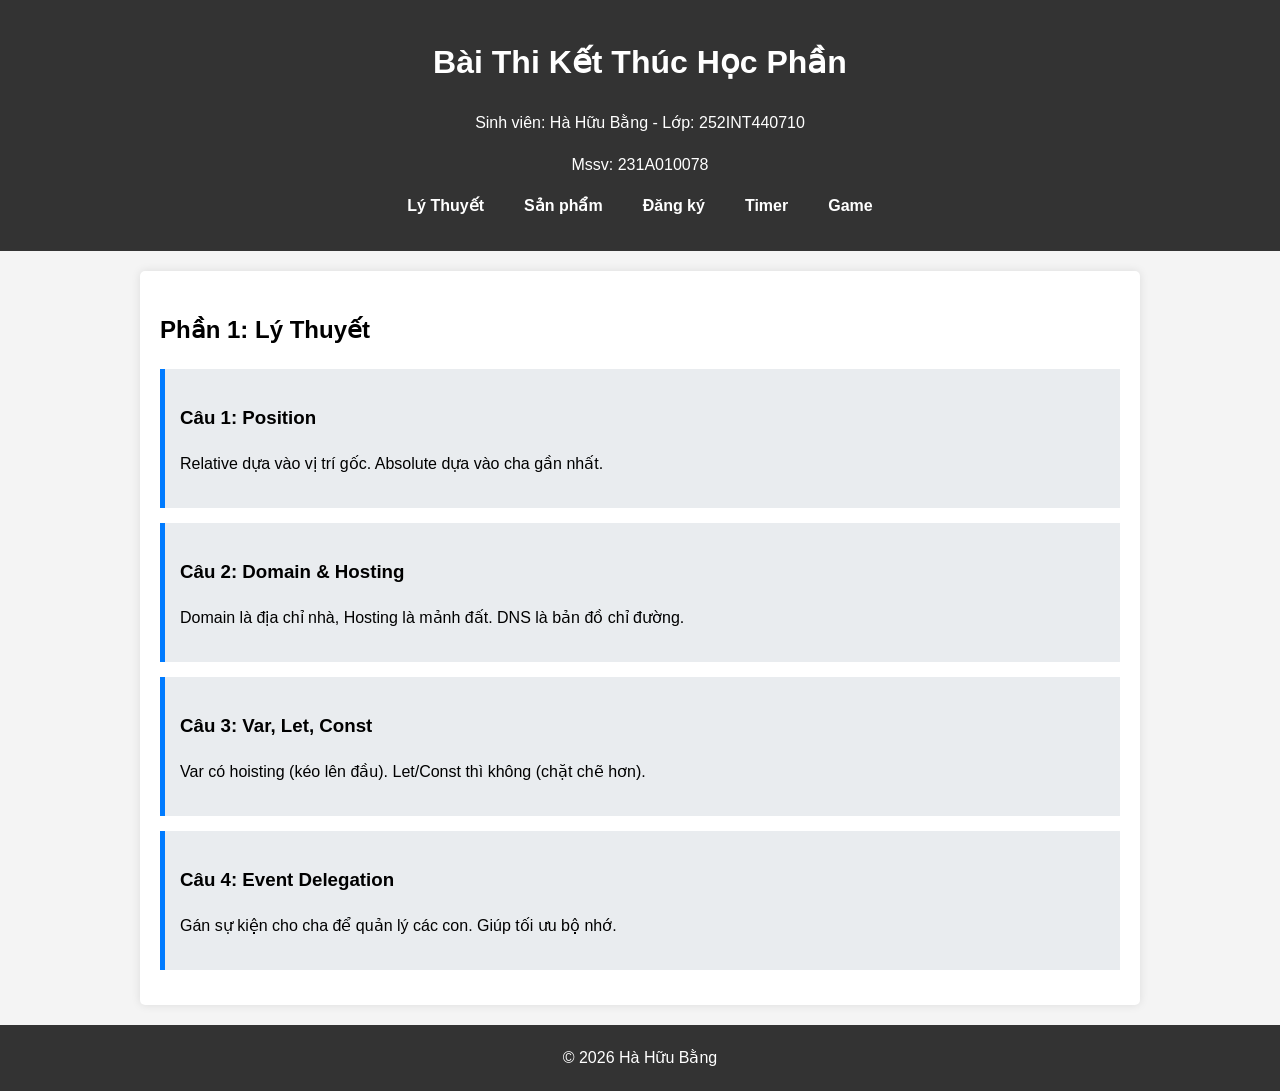
<file: index.html>
<!DOCTYPE html>
<html lang="vi">
<head>
    <meta charset="UTF-8">
    <title>Trang chủ - Hà Hữu Bằng</title>
    <link rel="stylesheet" href="css/style.css">
</head>
<body>
    <header>
        <h1>Bài Thi Kết Thúc Học Phần</h1>
        <p>Sinh viên: Hà Hữu Bằng - Lớp: 252INT440710</p>
        <p>Mssv: 231A010078 </p>
        <nav>
            <ul>
                <li><a href="index.html">Lý Thuyết</a></li>
                <li><a href="baitap01.html"> Sản phẩm</a></li>
                <li><a href="baitap02.html"> Đăng ký</a></li>
                <li><a href="baitap03.html"> Timer</a></li>
                <li><a href="baitap14.html"> Game</a></li>
            </ul>
        </nav>
    </header>

    <div class="container">
        <h2>Phần 1: Lý Thuyết</h2>
        <div class="theory-question">
            <h3>Câu 1: Position</h3>
            <p>Relative dựa vào vị trí gốc. Absolute dựa vào cha gần nhất.</p>
        </div>
        <div class="theory-question">
            <h3>Câu 2: Domain & Hosting</h3>
            <p>Domain là địa chỉ nhà, Hosting là mảnh đất. DNS là bản đồ chỉ đường.</p>
        </div>
        <div class="theory-question">
            <h3>Câu 3: Var, Let, Const</h3>
            <p>Var có hoisting (kéo lên đầu). Let/Const thì không (chặt chẽ hơn).</p>
        </div>
        <div class="theory-question">
            <h3>Câu 4: Event Delegation</h3>
            <p>Gán sự kiện cho cha để quản lý các con. Giúp tối ưu bộ nhớ.</p>
        </div>
    </div>
    <footer>&copy; 2026 Hà Hữu Bằng</footer>
</body>
</html>
</file>
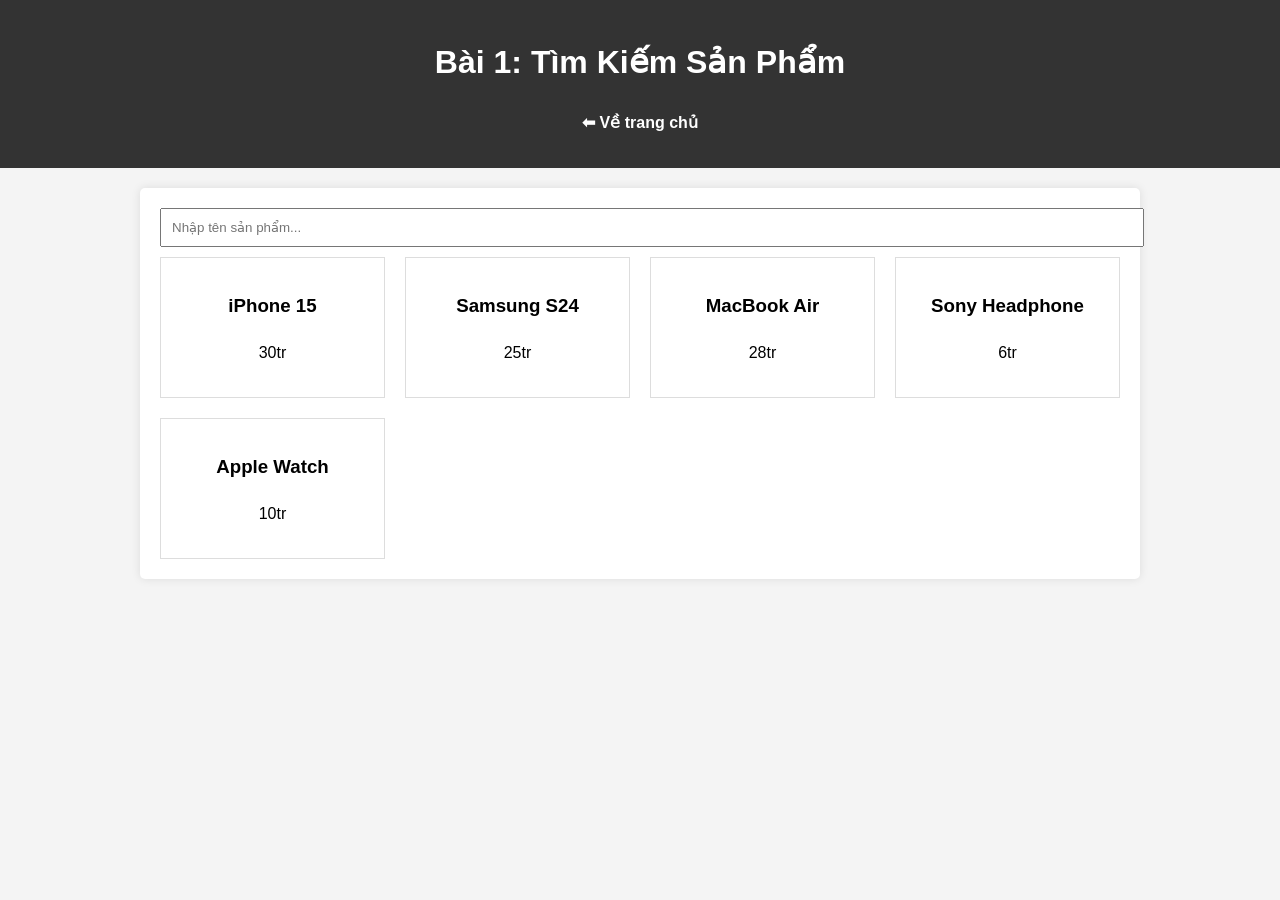
<file: baitap01.html>
<!DOCTYPE html>
<html lang="vi">
<head>
    <meta charset="UTF-8">
    <title>Bài 1</title>
    <link rel="stylesheet" href="css/style.css">
</head>
<body>
    <header>
        <h1>Bài 1: Tìm Kiếm Sản Phẩm</h1>
        <nav><ul><li><a href="index.html">⬅ Về trang chủ</a></li></ul></nav>
    </header>
    <div class="container">
        <input type="text" id="search" placeholder="Nhập tên sản phẩm..." style="width:100%; padding:10px; margin-bottom:10px;">
        <p id="error" class="error" style="display:none;">Không tìm thấy!</p>
        <div id="list" class="product-list"></div>
    </div>
    <script>
        const products = [
            { name: "iPhone 15", price: "30tr" },
            { name: "Samsung S24", price: "25tr" },
            { name: "MacBook Air", price: "28tr" },
            { name: "Sony Headphone", price: "6tr" },
            { name: "Apple Watch", price: "10tr" }
        ];
        const listDiv = document.getElementById('list');
        const err = document.getElementById('error');

        function render(arr) {
            listDiv.innerHTML = '';
            if(arr.length === 0) err.style.display = 'block';
            else {
                err.style.display = 'none';
                arr.forEach(p => {
                    listDiv.innerHTML += `<div class="product-item"><h3>${p.name}</h3><p>${p.price}</p></div>`;
                });
            }
        }
        document.getElementById('search').addEventListener('input', (e) => {
            const key = e.target.value.toLowerCase();
            const filter = products.filter(p => p.name.toLowerCase().includes(key));
            render(filter);
        });
        render(products);
    </script>
</body>
</html>
</file>
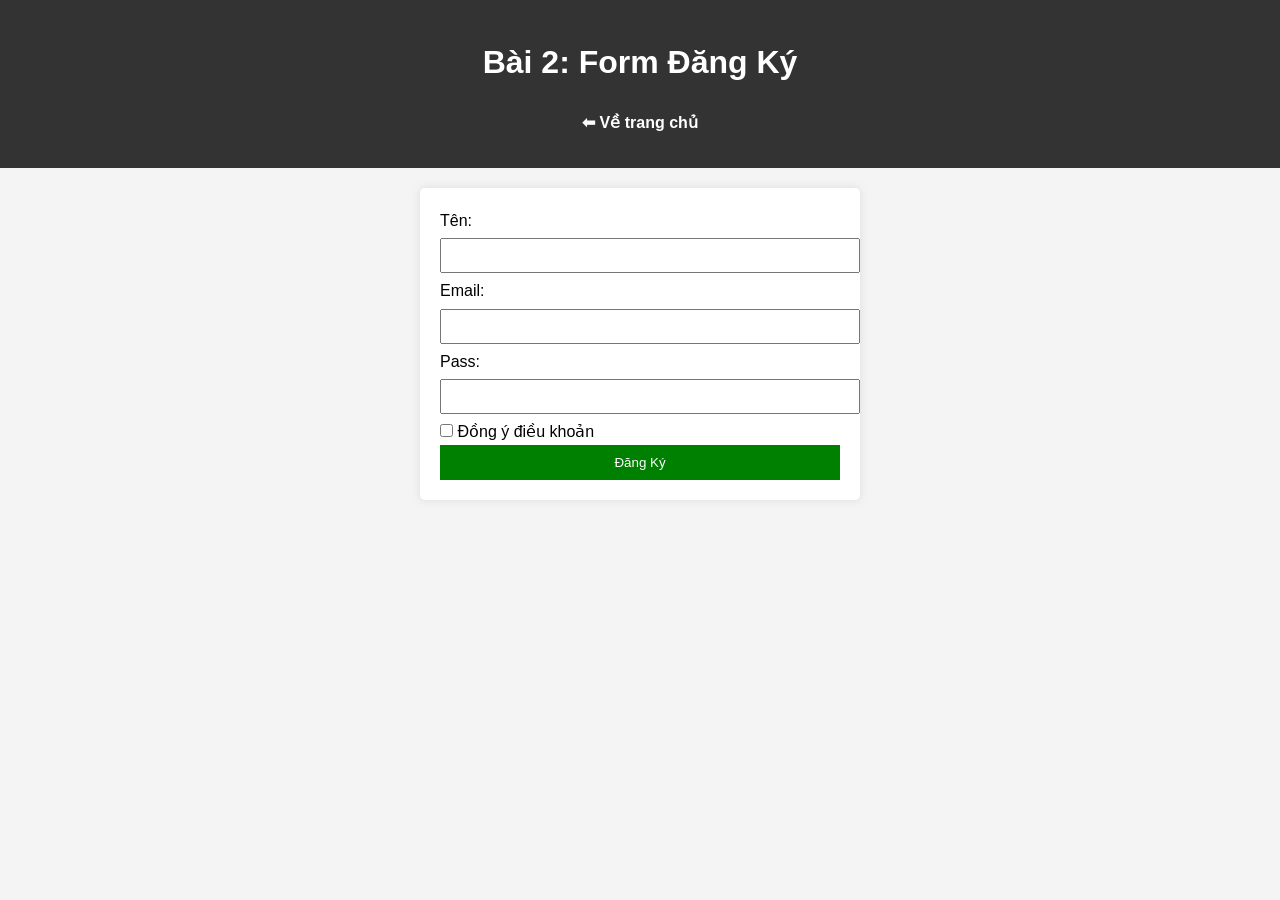
<file: baitap02.html>
<!DOCTYPE html>
<html lang="vi">
<head>
    <meta charset="UTF-8">
    <title>Bài 2</title>
    <link rel="stylesheet" href="css/style.css">
    <style>input{width:100%;padding:8px;margin:5px 0;} button{padding:10px;background:green;color:white;border:none;width:100%;}</style>
</head>
<body>
    <header>
        <h1>Bài 2: Form Đăng Ký</h1>
        <nav><ul><li><a href="index.html">⬅ Về trang chủ</a></li></ul></nav>
    </header>
    <div class="container" style="max-width:400px;">
        <form id="frm">
            <label>Tên:</label><input type="text" id="name">
            <label>Email:</label><input type="email" id="email"><div id="errEmail" class="error"></div>
            <label>Pass:</label><input type="password" id="pass"><div id="errPass" class="error"></div>
            <label><input type="checkbox" id="terms" style="width:auto;"> Đồng ý điều khoản</label>
            <button type="submit">Đăng Ký</button>
        </form>
    </div>
    <script>
        document.getElementById('frm').addEventListener('submit', function(e) {
            e.preventDefault();
            let valid = true;
            const email = document.getElementById('email').value;
            const pass = document.getElementById('pass').value;
            
            // Xóa lỗi cũ
            document.getElementById('errEmail').innerText = '';
            document.getElementById('errPass').innerText = '';

            if(!email.includes('@')) {
                document.getElementById('errEmail').innerText = 'Email sai!'; valid=false;
            }
            // Pass: 8 ký tự, có số, chữ hoa, chữ thường
            if(!/^(?=.*\d)(?=.*[a-z])(?=.*[A-Z]).{8,}$/.test(pass)) {
                document.getElementById('errPass').innerText = 'Pass yếu (cần 8 ký tự, hoa, thường, số)!'; valid=false;
            }
            if(!document.getElementById('terms').checked) { alert('Chưa đồng ý điều khoản'); valid=false; }

            if(valid) {
                localStorage.setItem('user', JSON.stringify({email}));
                alert('Thành công!');
            }
        });
    </script>
</body>
</html>
</file>
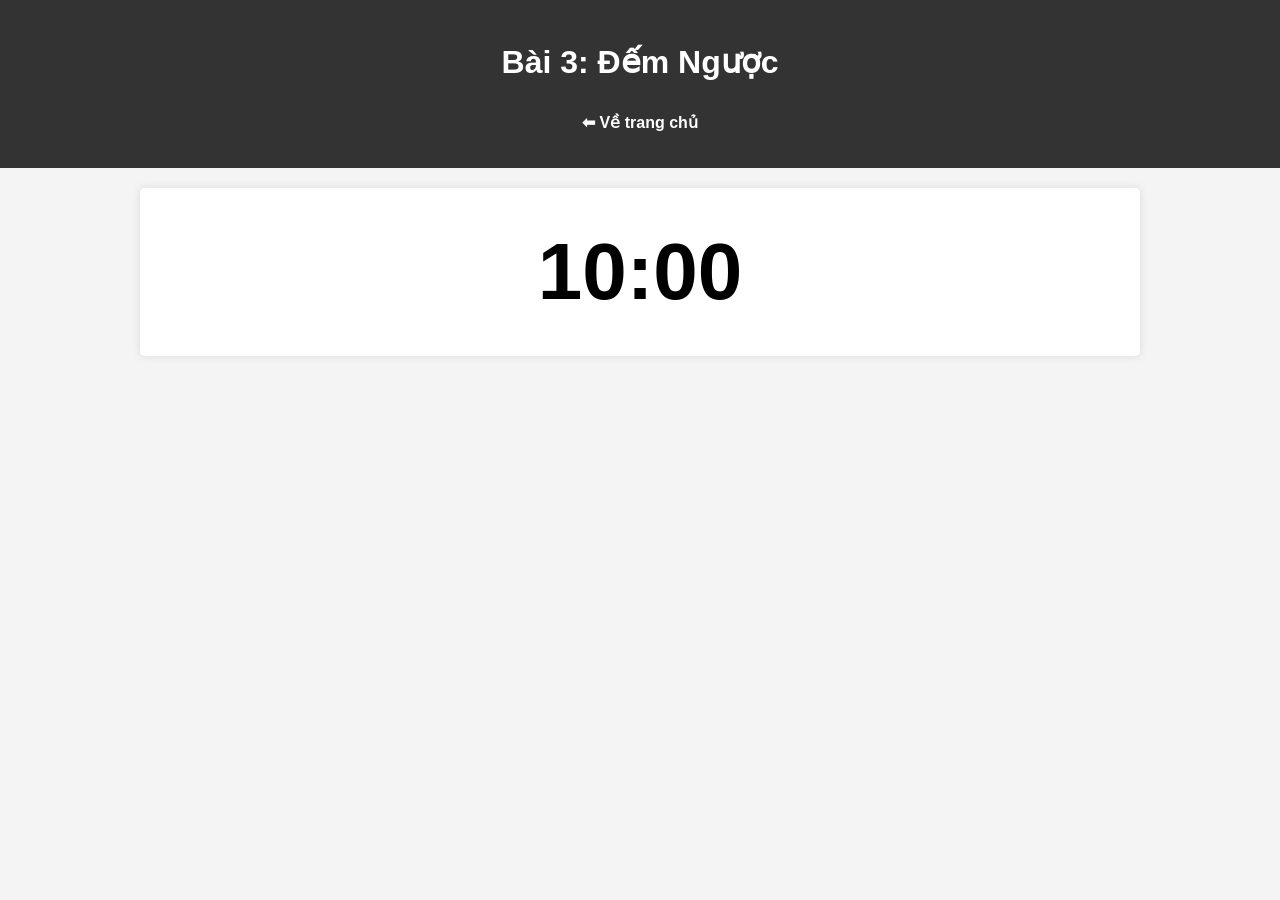
<file: baitap03.html>
<!DOCTYPE html>
<html lang="vi">
<head>
    <meta charset="UTF-8">
    <title>Bài 3</title>
    <link rel="stylesheet" href="css/style.css">
</head>
<body>
    <header>
        <h1>Bài 3: Đếm Ngược</h1>
        <nav><ul><li><a href="index.html">⬅ Về trang chủ</a></li></ul></nav>
    </header>
    <div class="container">
        <div id="timer">10:00</div>
    </div>
    <script>
        let time = 600; // 10 phút = 600 giây
        const el = document.getElementById('timer');
        
        const run = setInterval(() => {
            const m = Math.floor(time / 60);
            let s = time % 60;
            s = s < 10 ? '0' + s : s;
            el.innerText = `${m}:${s}`;
            
            if(time < 60) el.classList.add('hurry-up'); // Dưới 1 phút thì đỏ
            
            if(time <= 0) {
                clearInterval(run);
                alert("Hết giờ!");
            } else {
                time--;
            }
        }, 1000);
    </script>
</body>
</html>
</file>
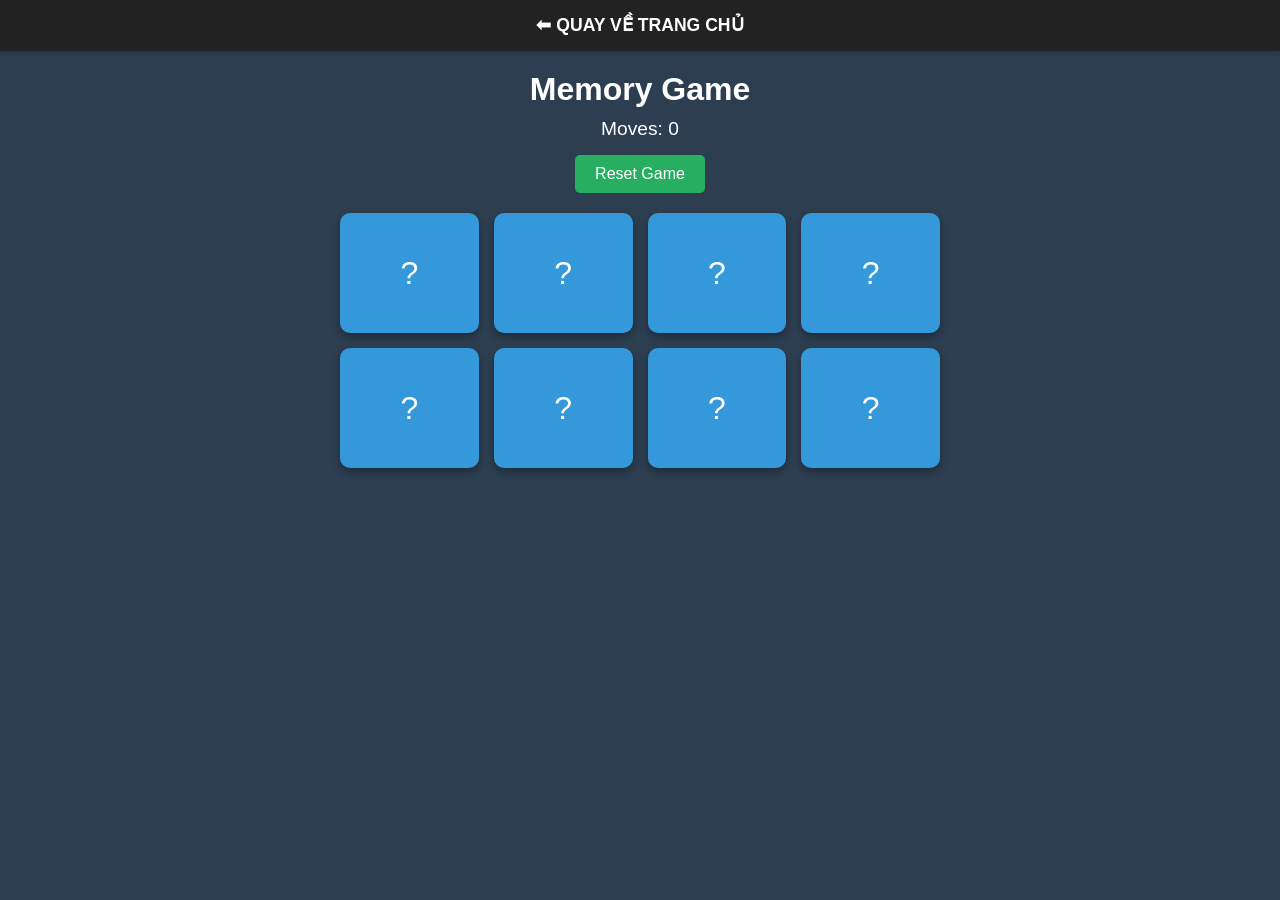
<file: baitap14.html>
<!DOCTYPE html>
<html lang="vi">
<head>
    <meta charset="UTF-8">
    <meta name="viewport" content="width=device-width, initial-scale=1.0">
    <title>Bài 14: Memory Game</title>
    <style>
        /* --- CSS Variables & Reset --- */
        :root {
            --bg-color: #2c3e50;
            --card-back: #ecf0f1;
            --card-front: #3498db;
            --text-color: #fff;
        }

        * {
            box-sizing: border-box;
            margin: 0;
            padding: 0;
        }

        body {
            font-family: 'Segoe UI', Tahoma, Geneva, Verdana, sans-serif;
            background-color: var(--bg-color);
            color: var(--text-color);
            display: flex;
            flex-direction: column;
            align-items: center;
            min-height: 100vh;
        }

        /* --- Nút quay về trang chủ (MỚI THÊM) --- */
        .home-link {
            width: 100%;
            background-color: #222;
            text-align: center;
            padding: 15px;
            margin-bottom: 20px;
            box-shadow: 0 2px 5px rgba(0,0,0,0.2);
        }
        
        .home-link a {
            color: #fff;
            text-decoration: none;
            font-weight: bold;
            font-size: 1.1rem;
            text-transform: uppercase;
        }

        .home-link a:hover {
            color: #3498db;
            text-decoration: underline;
        }

        /* --- Header & Controls --- */
        header {
            text-align: center;
            margin-bottom: 20px;
        }

        h1 { margin-bottom: 10px; }

        .stats {
            font-size: 1.2rem;
            margin-bottom: 15px;
        }

        button {
            padding: 10px 20px;
            font-size: 1rem;
            cursor: pointer;
            background-color: #27ae60;
            color: white;
            border: none;
            border-radius: 5px;
            transition: background 0.3s;
        }

        button:hover { background-color: #2ecc71; }

        /* --- Game Board (Grid Layout) --- */
        .game-board {
            display: grid;
            gap: 15px;
            perspective: 1000px; /* Quan trọng cho hiệu ứng 3D */
            width: 90%; /* Sửa lại width để responsive tốt hơn */
            max-width: 600px;
            margin-bottom: 20px;
        }

        /* Mobile: 2 cột */
        @media (max-width: 599px) {
            .game-board {
                grid-template-columns: repeat(2, 1fr);
            }
        }

        /* Desktop: 4 cột */
        @media (min-width: 600px) {
            .game-board {
                grid-template-columns: repeat(4, 1fr);
            }
        }

        /* --- Card Styles (3D Flip) --- */
        .card {
            background-color: transparent;
            height: 120px; /* Chiều cao cố định */
            cursor: pointer;
            position: relative;
            transform-style: preserve-3d; /* Giữ không gian 3D cho các con */
            transition: transform 0.6s;
        }

        .card:active {
            transform: scale(0.97);
            transition: transform 0.1s;
        }

        /* Class để lật thẻ */
        .card.flip {
            transform: rotateY(180deg);
        }

        /* Mặt trước và sau */
        .front-face, .back-face {
            width: 100%;
            height: 100%;
            position: absolute;
            border-radius: 10px;
            display: flex;
            justify-content: center;
            align-items: center;
            font-size: 3rem;
            backface-visibility: hidden; /* Ẩn mặt sau khi lật */
            box-shadow: 0 4px 8px rgba(0,0,0,0.3);
        }

        /* Mặt chứa hình ảnh/icon (khi đã lật) */
        .front-face {
            background-color: var(--card-back);
            color: #333;
            transform: rotateY(180deg); /* Mặc định úp xuống nên mặt này xoay trước */
        }

        /* Mặt úp (khi chưa lật) */
        .back-face {
            background-color: var(--card-front);
            color: white;
            font-size: 2rem;
        }
        
        .back-face::after {
            content: "?";
        }

        /* Hover effect */
        .card:hover .back-face {
            background-color: #2980b9;
        }

    </style>
</head>
<body>

    <div class="home-link">
        <a href="index.html">⬅ Quay về Trang Chủ</a>
    </div>

    <header>
        <h1>Memory Game</h1>
        <div class="stats">Moves: <span id="move-count">0</span></div>
        <button onclick="resetGame()">Reset Game</button>
    </header>

    <div class="game-board" id="game-board"></div>

    <script>
        // Dữ liệu thẻ (Emojis đại diện cho hình ảnh)
        const cardData = ['🍎', '🍌', '🍇', '🍒']; 
        // Nhân đôi mảng để tạo thành 4 cặp (8 thẻ)
        let cards = [...cardData, ...cardData];

        const board = document.getElementById('game-board');
        const moveDisplay = document.getElementById('move-count');
        
        let hasFlippedCard = false;
        let lockBoard = false; // Khóa bảng để không click quá 2 thẻ cùng lúc
        let firstCard, secondCard;
        let moves = 0;
        let matchedPairs = 0;

        // Hàm tráo bài (Shuffle)
        function shuffle(array) {
            for (let i = array.length - 1; i > 0; i--) {
                const j = Math.floor(Math.random() * (i + 1));
                [array[i], array[j]] = [array[j], array[i]];
            }
            return array;
        }

        // Hàm tạo giao diện (Render)
        function createBoard() {
            board.innerHTML = ''; // Xóa bàn cũ
            shuffle(cards); // Tráo bài

            cards.forEach(val => {
                const cardElement = document.createElement('div');
                cardElement.classList.add('card');
                cardElement.dataset.value = val; // Lưu giá trị vào data attribute để so sánh

                // HTML cấu trúc 3D: Front (Icon) và Back (Dấu hỏi)
                cardElement.innerHTML = `
                    <div class="front-face">${val}</div>
                    <div class="back-face"></div>
                `;

                cardElement.addEventListener('click', flipCard);
                board.appendChild(cardElement);
            });
        }

        // Logic lật thẻ
        function flipCard() {
            if (lockBoard) return;
            if (this === firstCard) return; // Không cho click 2 lần vào 1 thẻ

            this.classList.add('flip');

            if (!hasFlippedCard) {
                // Lần click đầu tiên
                hasFlippedCard = true;
                firstCard = this;
                return;
            }

            // Lần click thứ hai
            secondCard = this;
            incrementMoves();
            checkForMatch();
        }

        // Kiểm tra khớp
        function checkForMatch() {
            let isMatch = firstCard.dataset.value === secondCard.dataset.value;

            isMatch ? disableCards() : unflipCards();
        }

        // Nếu khớp -> Giữ nguyên trạng thái, hủy sự kiện click
        function disableCards() {
            firstCard.removeEventListener('click', flipCard);
            secondCard.removeEventListener('click', flipCard);
            matchedPairs++;

            resetBoard();

            // Kiểm tra thắng
            if (matchedPairs === cardData.length) {
                setTimeout(() => alert(`Chúc mừng! Bạn thắng sau ${moves} bước đi!`), 500);
            }
        }

        // Nếu không khớp -> Lật lại sau 1s
        function unflipCards() {
            lockBoard = true; // Khóa bảng không cho click thẻ khác

            setTimeout(() => {
                firstCard.classList.remove('flip');
                secondCard.classList.remove('flip');
                resetBoard();
            }, 1000);
        }

        // Đếm số lượt đi
        function incrementMoves() {
            moves++;
            moveDisplay.innerText = moves;
        }

        // Reset biến tạm sau mỗi lượt
        function resetBoard() {
            [hasFlippedCard, lockBoard] = [false, false];
            [firstCard, secondCard] = [null, null];
        }

        // Hàm Reset Game toàn bộ
        function resetGame() {
            moves = 0;
            matchedPairs = 0;
            moveDisplay.innerText = moves;
            [hasFlippedCard, lockBoard] = [false, false];
            [firstCard, secondCard] = [null, null];
            createBoard();
        }

        // Khởi chạy game lần đầu
        createBoard();
    </script>
</body>
</html>
</file>
<file: css/style.css>
/* File: css/style.css */
body {
    font-family: sans-serif;
    margin: 0; padding: 0;
    background-color: #f4f4f4;
    line-height: 1.6;
}
header {
    background: #333;
    color: #fff;
    padding: 1rem 0;
    text-align: center;
}
nav ul {
    padding: 0; list-style: none;
    display: flex; justify-content: center;
    flex-wrap: wrap;
}
nav ul li { margin: 0 10px; }
nav ul li a {
    color: #fff; text-decoration: none;
    font-weight: bold; padding: 5px 10px;
}
nav ul li a:hover { background-color: #555; border-radius: 4px; }
.container {
    max-width: 960px; margin: 20px auto; padding: 20px;
    background: #fff; box-shadow: 0 0 10px rgba(0,0,0,0.1);
    border-radius: 5px;
}
footer {
    text-align: center; padding: 20px;
    background: #333; color: #fff; margin-top: 20px;
}
/* CSS riêng cho từng bài tập */
.theory-question { background: #e9ecef; padding: 15px; margin-bottom: 15px; border-left: 5px solid #007bff; }
.product-list { display: grid; grid-template-columns: repeat(auto-fit, minmax(200px, 1fr)); gap: 20px; }
.product-item { border: 1px solid #ddd; padding: 15px; text-align: center; }
.error { color: red; }
#timer { font-size: 5rem; text-align: center; font-weight: bold; }
.hurry-up { color: red !important; }
</file>
